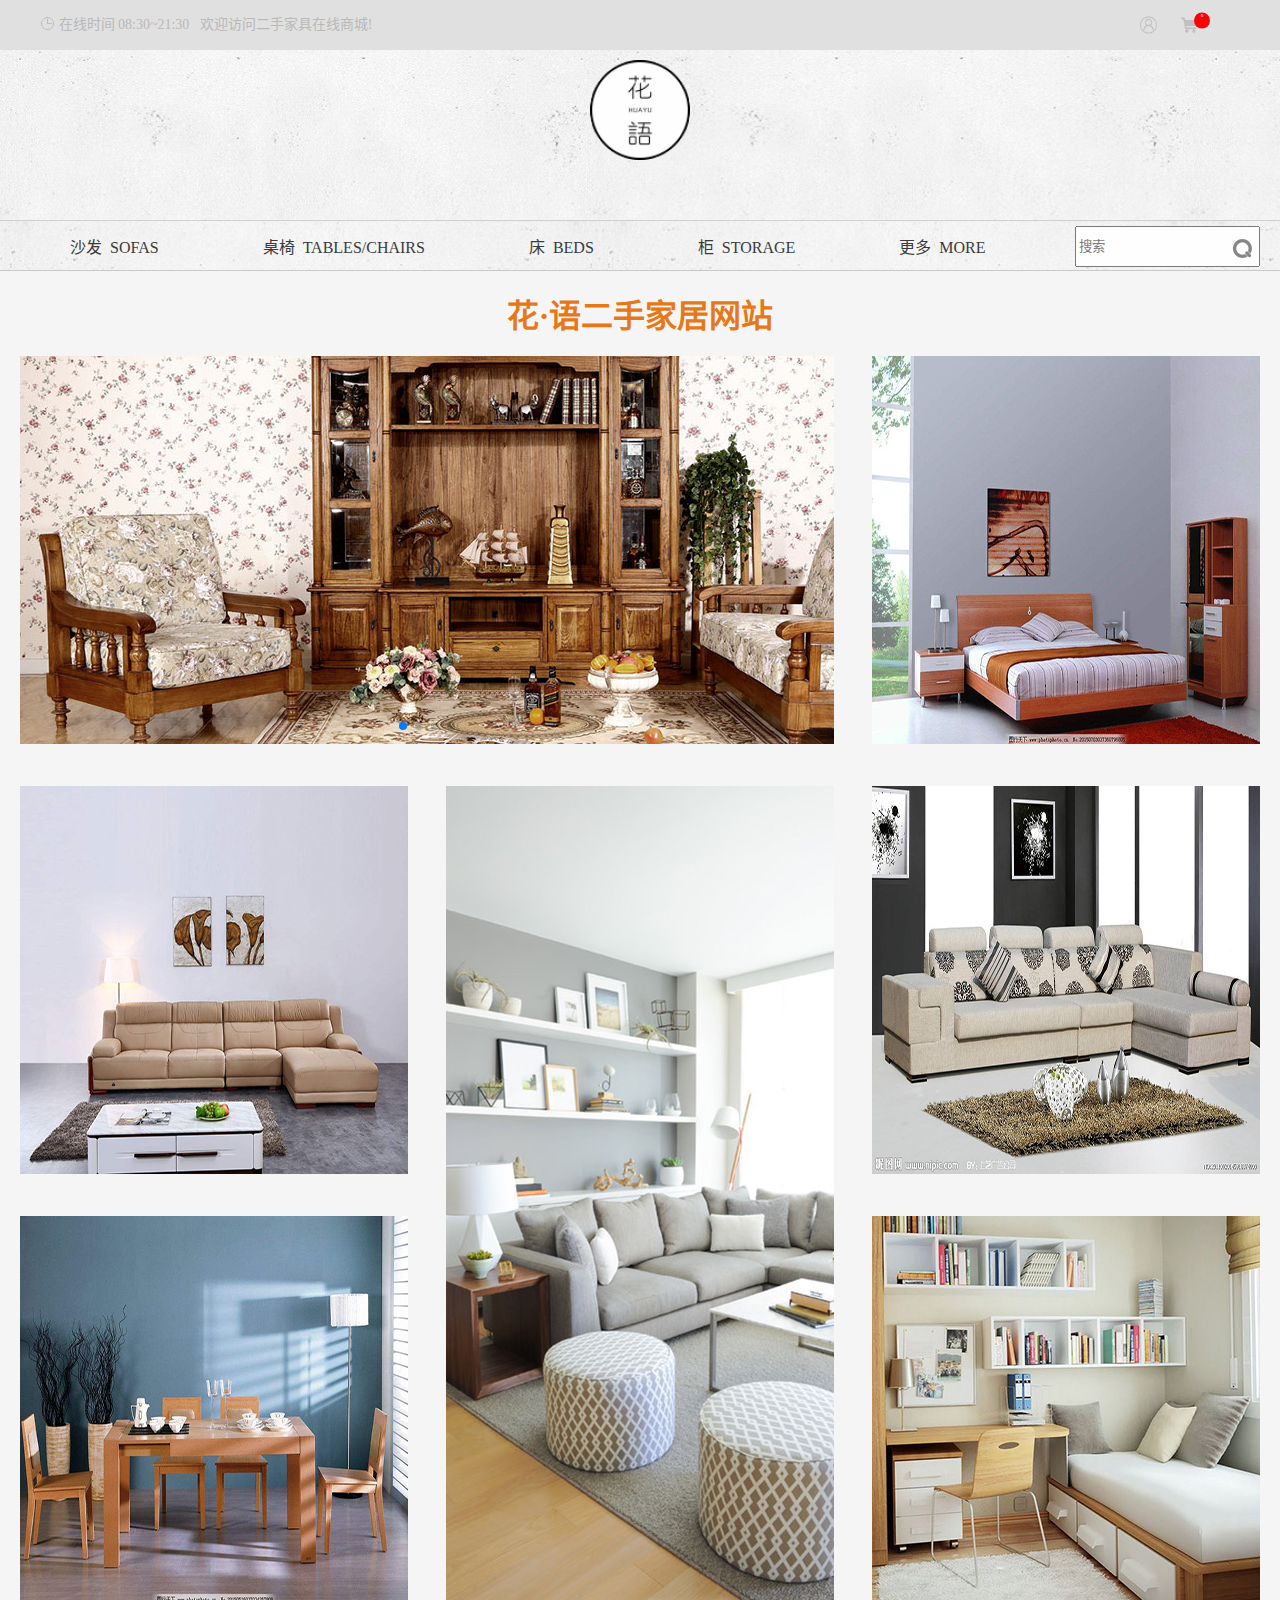
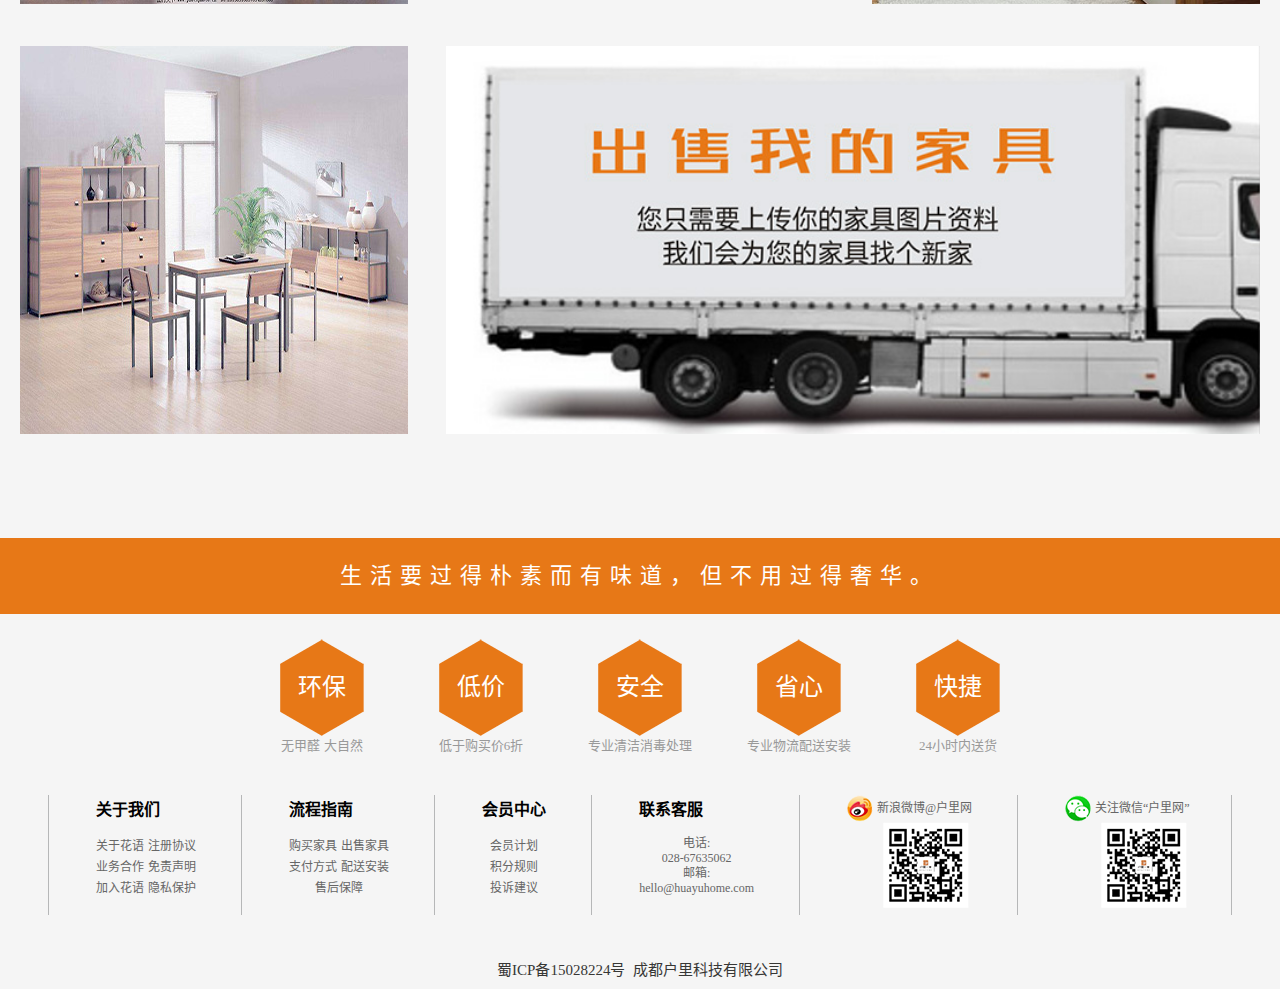
<file: index.html>
<!DOCTYPE html>
<html lang="zh-CN">
<head>
    <meta charset="UTF-8">
    <title>花·语</title>
    <meta name="description" content="花·语二手家具网站，囊括最新的二手家具及售后支持。" />
    <meta name="keywords" content="花·语二手家具，桌椅，沙发，床" />
    <link rel="shortcut icon" href="./images/logo.png">
    <link rel="stylesheet" href="css/common.css">
    <link rel="stylesheet" href="css/public.css">
    <link rel="stylesheet" href="css/index.css">
    <link rel="stylesheet" href="css/goodsdetails.css">
    <link rel="stylesheet" href="css/shopcar.css">
    <link rel="stylesheet" href="css/swiper.min.css">
</head>
<body>
    <!--顶部-->
    <header>

    </header>
    <section class="wrapBox">
        <!--标题-->
        <div class="mid_cont">
            <h1 class="webName">花·语二手家居网站</h1>
            <div class="figure_box clearfix">
                <div class="swiper-container figure_banner fl" style="overflow: hidden">
                    <div class="swiper-wrapper">
                        <div class="swiper-slide"><img src="" alt="气派生活" class="show"></div>
                        <div class="swiper-slide"><img src="" alt="木制的古典"></div>
                        <div class="swiper-slide"><img src="" alt="简约格调"></div>
                        <div class="swiper-slide"><img src="" alt="气派生活"></div>
                    </div>
                    <div class="swiper-pagination"></div>
                    <!-- Add Arrows -->

                </div>
                <div class="right fr">
                    <img src="" alt="">
                </div>
            </div>


            <div class="mid_part_img clearfix">
                <div class="fl">
                    <img src="" alt="">
                </div>
                <div class="mid_img">
                    <img src="" alt="">
                </div>
                <div class="fr">
                    <img src="" alt="">
                </div>
            </div>
            <div class="bottom_part_img clearfix">
                <div class="fl">
                    <img src="" alt="">
                </div>
                <div class="fr">
                    <img src="" alt="">
                </div>
            </div>
            <div class="last_img clearfix">
                <div class="fl">
                    <img src="" alt="">
                </div>
                <div class="bigs_img fr">
                    <img src="" alt="">
                </div>
            </div>
        </div>
    </section>
    <footer>

    </footer>
    <script type="text/javascript" src="js/jQuery.js"></script>
    <script type="text/javascript" src="js/function.js"></script>
    <script type="text/javascript" src="js/index.js"></script>
    <script type="text/javascript" src="js/swiper.js"></script>

    <script>
        var swiper = new Swiper('.swiper-container', {
            slidesPerView: 1,
            spaceBetween: 30,
            autoplay:true,
            lazyLoading : true,
            loop: true,
            pagination: {
                el: '.swiper-pagination',
                clickable: true,
            },
            navigation: {
                nextEl: '.swiper-button-next',
                prevEl: '.swiper-button-prev',
            },
        });
    </script>
</body>
</html>
</file>
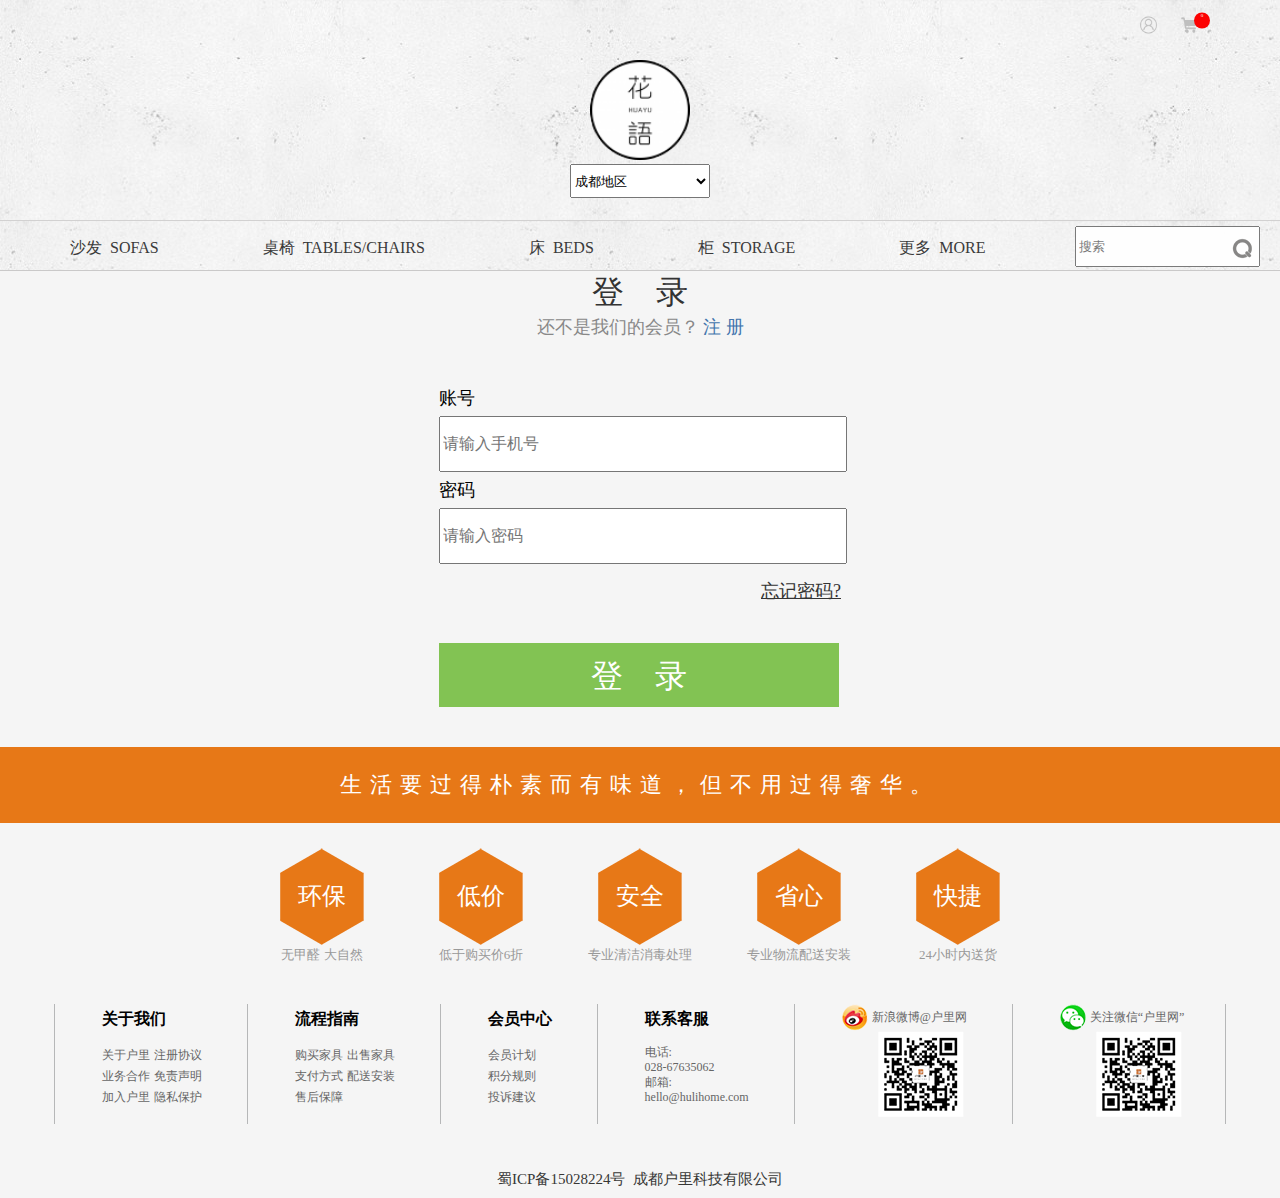
<file: pages/login.html>
<!DOCTYPE html>
<html lang="en">
<head>
    <meta charset="UTF-8">
    <meta name="viewport" content="width=device-width, user-scalable=no, initial-scale=1.0, maximum-scale=1.0, minimum-scale=1.0">
    <title>用户登录</title>
    <meta name="description" content="花·语二手家具网站，囊括最新的二手家具及售后支持。" />
    <meta name="keywords" content="花·语二手家具，桌椅，沙发，床" />
    <link rel="shortcut icon" href="../images/logo.png">
    <link rel="stylesheet" href="../css/public.css">
    <link rel="stylesheet" href="../css/common.css">
    <link rel="stylesheet" href="../css/reg&login.css">
</head>
<body>
    <!-- 头部 -->
    <header>
        <div class="head">

            <div class="logo">
                <a href="#" target="_self"></a>
            </div>

            <div class="user_info_box">
            </div>

            <div class="wrap">
                <div class="contact">
                    <!--<img src="../images/home.png" alt="">-->
                </div>

                <div class="loginOrShop">
                    <a href="#" class="login"></a>

                    <div class="shoping-cart" shref="">
                        <span class="flag">0</span>
                        <div class="cartDetails">
                            <div class="cartInfo">
                                <p>
                                    <span class="title">九成新转角沙发</span>
                                    <span class="price">9999</span>
                                    <span class="amount">x2</span>
                                </p>
                                <p>
                                    <span class="title">3成新超级大茶几</span>
                                    <span class="price">9999</span>
                                    <span class="amount">x2</span>
                                </p>
                                <p>
                                    <span class="title">7成新超级电视柜</span>
                                    <span class="price">9999</span>
                                    <span class="amount">x2</span>
                                </p>
                            </div>
                            <div class="checkCart">
                                <a href="###">查看购物车</a>
                            </div>
                        </div>
                    </div>
                </div>
            </div>

        </div>
        <div class="areaSelection">
            <select>
                <option>成都地区</option>
                <option>北京地区</option>
                <option>上海地区</option>
                <option>深圳地区</option>
            </select>
        </div>
        <nav class="main-nav">
            <div class="nav claerFloat">
                <ul class="navbar fl">
                    <li><a href="#">沙发&nbsp;&nbsp;SOFAS</a>
                        <div class="drop">
                            <a href="#" target="_self" class="lev2_col-1">单人位</a>
                            <a href="#" target="_self" class="lev2_col-1">双人位</a>
                            <a href="#" target="_self" class="lev2_col-1">三人位</a>
                            <a href="#" target="_self" class="lev2_col-1">休闲沙发</a>
                            <a href="#" target="_self" class="lev2_col-1">转角沙发</a>
                        </div>
                    </li>
                    <li><a href="#">桌椅&nbsp;&nbsp;TABLES/CHAIRS</a>
                        <div class="drop">
                            <a href="#" target="_self" class="lev2_col-2">餐桌</a>
                            <a href="#" target="_self" class="lev2_col-2">餐椅</a>
                            <a href="#" target="_self" class="lev2_col-2 clearf-l">书桌</a>
                            <a href="#" target="_self" class="lev2_col-2">凳子</a>
                            <a href="#" target="_self" class="lev2_col-2 clearf-l">电脑桌</a>
                            <a href="#" target="_self" class="lev2_col-2">休闲椅</a>
                            <a href="#" target="_self" class="lev2_col-2 clearf-l">梳妆台</a>
                            <a href="#" target="_self" class="lev2_col-2">户外椅</a>
                            <a href="#" target="_self" class="lev2_col-1 clearf-l">其它</a>
                        </div>
                    </li>
                    <li><a href="#">床&nbsp;&nbsp;BEDS</a>
                        <div class="drop">
                            <a href="#" target="_self" class="lev2_col-1">1.5米</a>
                            <a href="#" target="_self" class="lev2_col-1">1.8米</a>
                            <a href="#" target="_self" class="lev2_col-1">其它</a>
                        </div>
                    </li>
                    <li><a href="#">柜&nbsp;&nbsp;STORAGE</a>
                        <div class="drop">
                            <a href="#" target="_self" class="lev2_col-2 w-48">衣柜</a>
                            <a href="#" target="_self" class="lev2_col-2 w-48">储物柜</a>
                            <a href="#" target="_self" class="lev2_col-2 w-48 clearf-l">书柜</a>
                            <a href="#" target="_self" class="lev2_col-2 w-48">电视柜</a>
                            <a href="#" target="_self" class="lev2_col-2 w-48 clearf-l">鞋柜</a>
                            <a href="#" target="_self" class="lev2_col-2 w-48">床头柜</a>
                            <a href="#" target="_self" class="lev2_col-1 clearf-l">其它</a>
                        </div>
                    </li>
                    <li><a href="#">更多&nbsp;&nbsp;MORE</a>
                        <div class="drop">
                            <a href="#" target="_self" class="lev2_col-1">组合产品</a>
                            <a href="#" target="_self" class="lev2_col-1">日用家居</a>
                            <a href="#" target="_self" class="lev2_col-1">家居饰品</a>
                            <a href="#" target="_self" class="lev2_col-1">其它</a>
                        </div>
                    </li>
                </ul>
                <form class="navbar-form fr">
                    <div class="form-group">
                        <input type="text" class="form-control" placeholder="搜索">
                        <i></i>
                    </div>
                </form>
            </div>
        </nav>
    </header>
    <!-- 登录 -->
    <section class="content">       
            <h1 class="mt-100">登&nbsp;&nbsp;&nbsp;&nbsp;录</h1>
            <p class="subhead mt-10">还不是我们的会员？&nbsp;<a href="register.html">注&nbsp;册</a></p>
            <!-- 登陆框 { -->
            <div class="loginBox">
                <form name="">
                    <div class="tel">
                        <label class="mt-50">账号</label>
                        <input id="" type="text" value="" placeholder="请输入手机号" class="userName baseStyle">
                    </div>

                    <div class="psw">
                        <label class="mt-24">密码</label>
                        <input id="" type="password" value="" placeholder="请输入密码" class="userPsw baseStyle">
                        <span class="showPsw"></span>
                    </div>
                    <p><a href="#">忘记密码?</a></p>
                    <button type="button" class="loginBtn">登&nbsp;&nbsp;&nbsp;&nbsp;录</button>
                </form>
            </div>        
    </section>
    <!-- 脚部 -->
    <footer> 
        <div class="footer_title">生活要过得朴素而有味道，但不用过得奢华。</div>
            <div class="footer_mark">
                <div class="footer_mark-keyword">
                    <i>环保</i>
                    <span>无甲醛 大自然</span>
                </div>
                <div class="footer_mark-keyword">
                    <i>低价</i>
                    <span>低于购买价6折</span>
                </div>
                <div class="footer_mark-keyword">
                    <i>安全</i>
                    <span>专业清洁消毒处理</span>
                </div>
                <div class="footer_mark-keyword">
                    <i>省心</i>
                    <span>专业物流配送安装</span>
                </div>
                <div class="footer_mark-keyword">
                    <i>快捷</i>
                    <span>24小时内送货</span>
                </div>
            </div>
            <div class="footer_info dpi-1260">
                <div class="footer_info-content">
                    <h2>关于我们</h2>
                    <p>
                        <a href="#" target="_self">关于户里</a>
                        <a href="#" target="_self">注册协议</a>
                    </p>
                    <p>
                        <a href="#" target="_self">业务合作</a>
                        <a href="#" target="_self">免责声明</a>
                    </p>
                    <p>
                        <a href="#" target="_self">加入户里</a>
                        <a href="#" target="_self">隐私保护</a>
                    </p>
                </div>
                <div class="footer_info-content">
                    <h2>流程指南</h2>
                    <p>
                        <a href="#" target="_self">购买家具</a>
                        <a href="#" target="_self">出售家具</a>
                    </p>
                    <p>
                        <a href="#" target="_self">支付方式</a>
                        <a href="#" target="_self">配送安装</a>
                    </p>
                    <p>
                        <a href="#" target="_self">售后保障</a>
                    </p>
                </div>
                <div class="footer_info-content">
                    <h2>会员中心</h2>
                    <p>
                        <a href="#" target="_self">会员计划</a>
                    </p>
                    <p>
                        <a href="#" target="_self">积分规则</a>
                    </p>
                    <p>
                        <a href="#" target="_self">投诉建议</a>
                    </p>
                </div>
                <div class="footer_info-content">
                    <h2>联系客服</h2>
                    <p class="h-14">
                        <span>电话:</span><br>
                        <span>028-67635062</span>
                    </p>
                    <p class="h-14">
                        <span>邮箱:</span><br>
                        <span>hello@hulihome.com</span>
                    </p>
                </div>
                <div class="footer_info-content">
                    <p>
                        <i class="sina_logo-small"></i>
                        <span>新浪微博@户里网</span>
                    </p>
                    <div class="sina_rqcode-small">

                    </div>
                </div>
                <div class="footer_info-content addBorder">
                    <p>
                        <i class="weixin_logo-small"></i>
                        <span>关注微信“户里网”</span>
                    </p>
                    <div class="sina_rqcode-small">

                    </div>
                </div>
            </div>
        <div class="footer_copyright">蜀ICP备15028224号&nbsp;&nbsp;成都户里科技有限公司</div>   
    </footer>
    <script type="text/javascript" src="../js/jQuery.js"></script>
    <script type="text/javascript" src="../js/function.js"></script>
    <!--<script type="text/javascript" src="../js/index.js"></script>-->
    <script type="text/javascript" src="../js/login.js"></script>
</body>
</html>
</file>
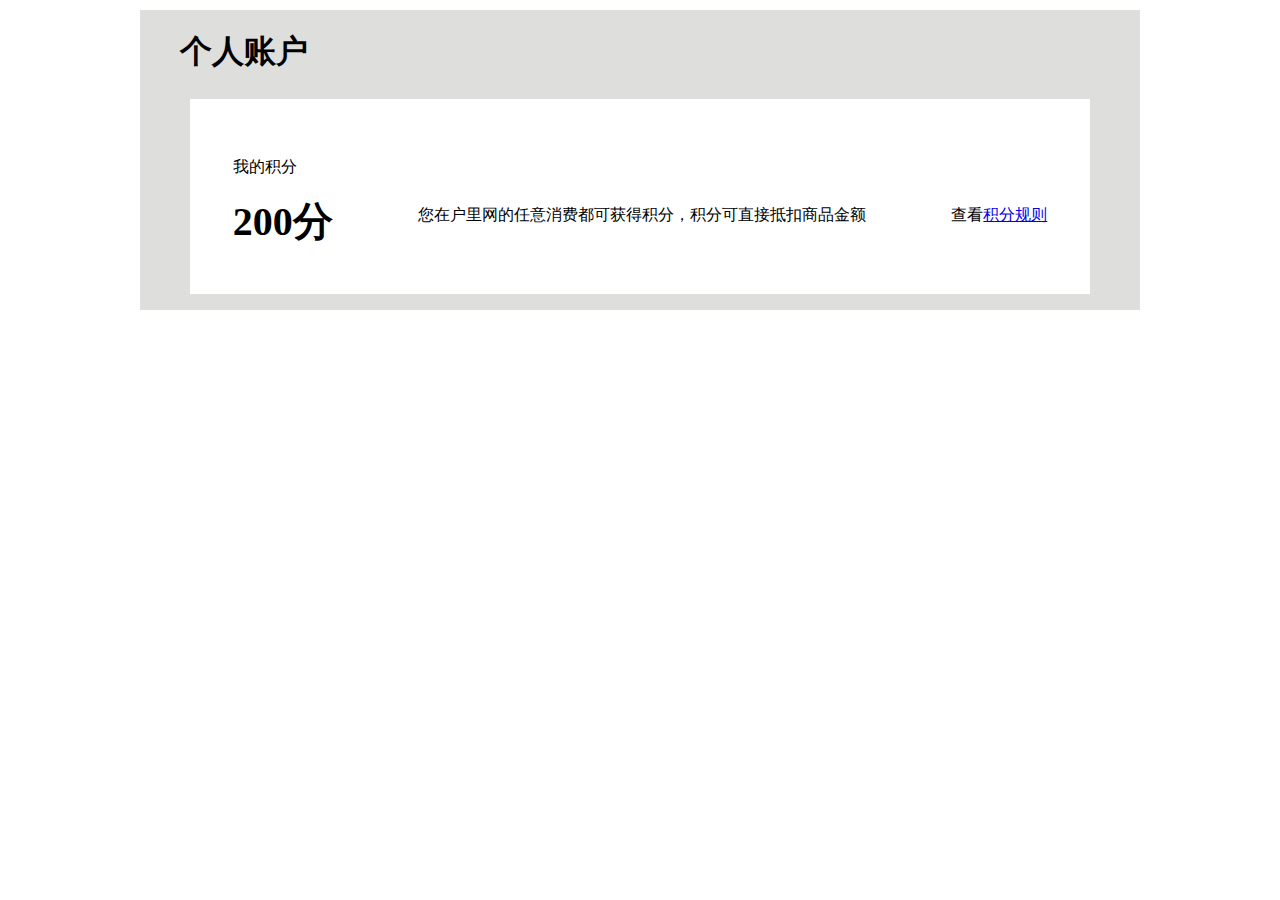
<file: pages/myaccount.html>
<!doctype html>
<html lang="en">
<head>
    <meta charset="UTF-8">
    <meta name="viewport"
          content="width=device-width, user-scalable=no, initial-scale=1.0, maximum-scale=1.0, minimum-scale=1.0">
    <meta http-equiv="X-UA-Compatible" content="ie=edge">
    <title>Document</title>
    <style>
        article{
            background: #DEDEDD;
            width: 75%;
            min-width: 1000px;
            height: 300px;
            margin: 0 auto;
            margin-bottom: 100px;
        }
        article h1{
            margin: 10px 40px;
            transform: translateY(20px);
        }


        article section{
            margin: 45px 5%;
            background: white;
            width: 90%;
            height: 65%;
            display: flex;
            justify-content: space-around;
            align-items: baseline ;
        }
        article section div{
            margin-top: 10%;
        }
        article section div:nth-child(1){
            transform: translateY(-48px);
        }
        article section div span{
            font:bolder 40px  "微软雅黑";
        }




    </style>

</head>
<body>

<article>
    <h1>个人账户</h1>
    <section>
        <div>
            <p>我的积分</p>
            <span>200分</span>
        </div>
        <div>您在户里网的任意消费都可获得积分，积分可直接抵扣商品金额</div>
        <div>查看<a href="javascript:;">积分规则</a></div>
    </section>
</article>

</body>
</html>
</file>
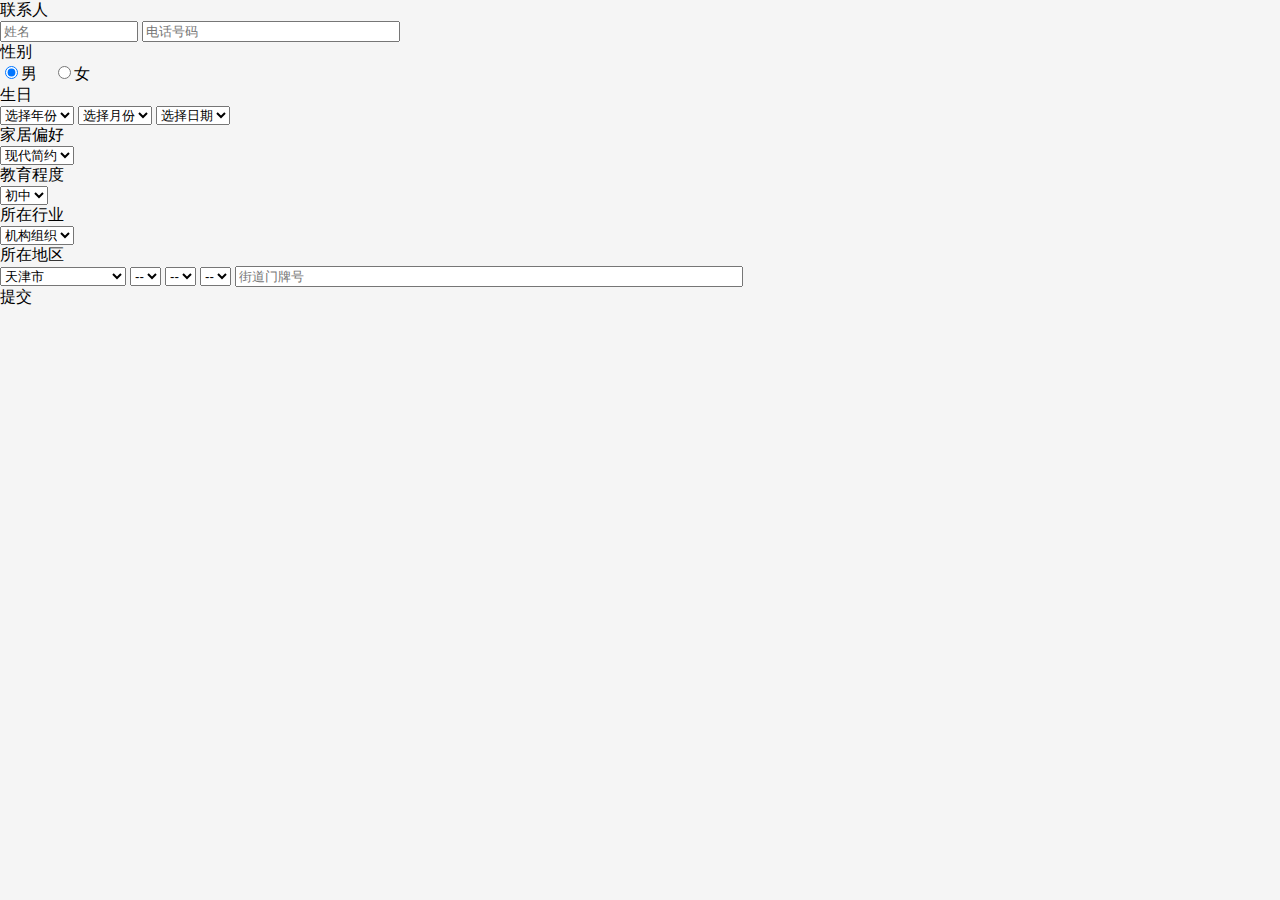
<file: pages/personinfo.html>
<!doctype html>
<html lang="en">
<head>
    <meta charset="UTF-8">
    <meta name="viewport"
          content="width=device-width, user-scalable=no, initial-scale=1.0, maximum-scale=1.0, minimum-scale=1.0">
    <meta http-equiv="X-UA-Compatible" content="ie=edge">
    <title>Document</title>
    <link rel="stylesheet" href="../css/common.css">
    <link rel="stylesheet" href="../css/personInfo.css">

</head>

</header>
<section>

    <form>
        <div>
            <p>联系人</p>
            <input type="text" placeholder="姓名" style="width:130px;"></input>
            <input type="text" placeholder="电话号码" style="width:250px;"></input>
        </div>
        <div>
        <p>性别</p>
        <input type="radio" name="sex" checked><label for="">男</label>&nbsp&nbsp&nbsp;
        <input type="radio" name="sex"><label for="">女</label>
        </div>
        <div>
            <p>生日</p>
            <div id="date">
                <select name="year" id="year">
                    <option value="">选择年份</option>
                </select>
                <select name="month" id="month">
                    <option value="">选择月份</option>
                </select>
                <select id="days" class="day">
                    <option value="">选择日期</option>
                </select>
            </div>
        </div>
        <div>
           <p>家居偏好</p>
            <select name="" id="">
                <option value="1" >现代简约</option>
                <option value="2">恬淡田园</option>
                <option value="3">现代中式</option>
                <option value="4">东南亚风</option>
                <option value="5">欧式经典</option>
                <option value="6">地中海</option>
                <option value="7">其它</option>

            </select>
        </div>
        <div>
            <p>教育程度</p>
            <select name="" id="">
                <option value="1" >初中</option>
                <option value="2">高中</option>
                <option value="3">大专</option>
                <option value="4">本科</option>
                <option value="5">硕士</option>
                <option value="6">博士</option>
                <option value="7">其它</option>

            </select>
        </div>
        <div>
            <p>所在行业</p>
            <select name="" id="">
                <option value="1" >机构组织</option>
                <option value="2">农林牧渔</option>
                <option value="3">医药卫生</option>
                <option value="4">建筑建材</option>
                <option value="5">冶金矿产</option>
                <option value="6">石油化工</option>
                <option value="7">其它</option>

            </select>
        </div>
        <div id="site">
            <p>所在地区</p>
            <select id="province">
                <option>四川</option>
            </select>
            <select id="city">
                <option value="none" >--</option>
            </select>
            <select id="region">
                <option value="none" >--</option>
            </select>
            <select id="street">
                <option value="none" >--</option>
            </select>
            <input type="text" placeholder="街道门牌号" style="width: 500px;">
        </div>

        <div class="btn">提交</div>
    </form>

</section>
<script src="../js/jQuery.js"></script>
<script src="../js/function.js"></script>
<script src="../js/personInfo.js"></script>

</body>
</html>
</file>
<file: css/common.css>
@charset "UTF-8";
/*
 **功能：公用样式表
 **
 **/

 /*初始化标签样式*/
 body,h1,h2,h3,h4,h5,h6,p,ul,ol,li,dl,dt,dd,p{
 	margin:0;
 	padding:0;
 }
body {
    height: 100%;
    background: #f5f5f5;
}
 ul{
 	list-style: none;
 }
 a{
 	color: #666;
 	text-decoration: none;
 }
 input,button{
 	outline: none;
 }
 /*显示设置H5标签类型:兼容老版本浏览器*/
 header,footer,nav,aside,article,section{
 	display: block;
 }
 /*清除浮动*/
 .clearfix {
 	*zoom: 1
 }
 
 .clearfix:before,.clearfix:after {
 	content: " ";
 	display: table
 }
 
 .clearfix:after {
 	clear: both
 }

.clearFloat {
    zoom: 1;
}
.clearFloat:after {
    content: '';
    display: block;
    visibility: hidden;
    height: 0;
    clear: both;
}
 /*浮动*/
 .fl{float: left;}
 .fr{float: right;}

::-webkit-input-placeholder { /* WebKit browsers */
　　color:#999;
}
　　:-moz-placeholder { /* Mozilla Firefox 4 to 18 */
　　color:#999;
}
　　::-moz-placeholder { /* Mozilla Firefox 19+ */
　　color:#999;
}
　　:-ms-input-placeholder { /* Internet Explorer 10+ */
　　color:#999;
}
fieldset, img{
	border: 0;
}

/*****公共样式*****/
</file>
<file: css/public.css>
@charset "UTF-8";
.spr{
    background-image: url("../images/sprites_0.png");
}

.contact_box,.logo_box,.login_box,.add_sel{
    position: absolute;
}
.main_nav_box li{
    display: inline-block;
}
.contact_box{
    top: 0;
    left: 10px;
}
.contact_img{
    width: 221px;
    height: 53px;
    background-position: 10px -138px;

}
.logo_box{
    left: 50%;
    top: 40%;
    transform: translateX(-50%);
}
.logo_img{
    width: 286px;
    height: 83px;
    background-position: -2px -45px;
    margin: 0 auto;
    top: 58px;
}
.login_box{
    right: 10px;
    top:60%;
}
.login_img{
    width: 105px;
    height: 37px;
    background-position: -230px -146px;
}
.separator{
    width: 1px;
    height: 36px;
    border-right: 2px solid #ccc;
    margin-left: 10px;
    display: inline-block;
}
.shop_car_img{
    width: 54px;
    height: 54px;
    border: 1px solid transparent;
    margin-left: 2px;
    top: 10px;
    background-position: -17px -434px;
    position: relative;
}
/*header*/
/*********************************************/
/* 头部样式 */
/*********************************************/

.logo,.shoping-cart,.login,.home_h1,.form-group i {
    background: url(../images/sprites_0.png);
    cursor: pointer;
}
.contact,.logo,.areaSelection,.loginOrShop,.main-nav,.form-group i{
    position: absolute;

}
.head {
    width: 100%;
    height: 270px;
    background: url("../images/header_bg.jpg") repeat;
    margin: 0 auto;
    position: relative;
}
.headerWrap{
    width: 100%;
    background: #e0e0e0;
}
.wrap {
    width: 1240px;
    height: 50px;
    margin:0 auto;
    position: relative;
    z-index:100;
}
.logo a {
    width: 100%;
    height: 100%;
}
.contact,.logo{
    display: inline-block;
}
.contact {
    width: auto;
    line-height: 50px;
    font-size: 14px;
    left: 20px;
    cursor: pointer;
    color: #B9B9B9;
}
.contact .time {
    display: inline-block;
    position: relative;
    top: 2px;
    width: 15px;
    height: 15px;
    background-image: url("../images/time.png");
    background-size: cover;
    background-position: center center;
}
/*logo*/
.logo {
    width: 100px;
    height: 100px;
    background-image: url("../images/logo.png");
    background-size: cover;
    background-position: center center;
    top:60px;
    margin-bottom: 20px;
    left: 50%;
    transform: translateX(-50%);
}
/*用户信息和购物车*/
.loginOrShop {
    width: 120px;
    height: 17px;
    right:20px;
    top:50%;
    transform: translateY(-50%);
}
.user_info_box{
    position: absolute;
    width: 150px;
    height: 37px;
    right: 236px;
    top: 6px;
    background-color: transparent;
    text-align: center;
    line-height: 37px;
    display: none;
    z-index: 600;
}
.user_info_box>p{
    font-size: 12px;
    color: orange;
}
.login {
    display: inline-block;
    margin:0 20px 0 20px;
    width: 17px;
    height: 17px;

    background-image: url("../images/login.png");
    background-size: cover;
    background-position: center center;
}
.personInfo {
    height: 30px;
    line-height: 30px;
    position: relative;
    top: -18px;
    display: inline-block;
}
.line {
    display: inline-block;
    width: 2px;
    height: 54px;
    margin-left: 10px;
    background-color: #A7A4A4;
}
/*购物车*/
.shoping-cart {
    width: 17px;
    height: 17px;
    display: inline-block;
    background-image: url("../images/cart.png");
    background-size: cover;
    background-position: center center;
    position: relative;
}
.flag {
    width: 16px;
    height: 16px;
    margin:0 20px 0 20px;
    position: absolute;
    right: -32px;
    top: -4px;
    border-radius: 50%;
    background-color: #FC0202;
    text-align: center;
    color: #ffffff;
    font-size: 5px;
}
.cartDetails {
    position: absolute;
    top: 52px;
    right: -1px;
    width: 198px;
    height: 188px;
    box-sizing: border-box;
    padding: 20px;
    background-color: #ffffff;
    border:1px solid #DEDDDD;
    z-index: 100;
    display: none;
}
.cartInfo {
    width: 100%;
    height: auto;
    padding-bottom: 10px;
    border-bottom: 1px solid #ccc;
    margin-bottom: 20px;
    box-sizing: border-box;
}
.cartInfo p {
    width: 166px;
    height: 25px;
    font: normal 12px/25px "宋体";
    overflow: hidden;

}
.cartInfo p .price {
    width: 32px;
    color: #ce9411;
}
.cartInfo p .price,.cartInfo p .amount {
    margin-left: 2px;
    text-align: right;
}
.cartDetails .checkCart a {
    display: inline-block;
    width: 100%;
    height: 40px;
    background-color: #da251d;
    font: normal 15px/40px "微软雅黑";
    text-align: center;
    color: #fff;
}
/*地区选择*/
.areaSelection {
    left: 50%;
    transform: translateX(-50%);
    top: 164px;
}
.areaSelection select{
    width: 140px;
    height: 34px;
}

/*导航栏*/
.main-nav {
    width: 100%;
    height: 49px;
    background: url("../images/header_bg.jpg") repeat;
    opacity: 0.96;
    border-top: 1px solid #d1d0d0;
    /*position: fixed;*/
    border-bottom: 1px solid #c9c8c8;
    top: 220px;
    z-index: 10;
}
.fixed{
    position: fixed;
    top: 0;
    z-index: 10000;
}
.nav{
    width: 1240px;
    margin:0 auto;
    position: relative;
}

.navbar>li{
    position: relative;
    line-height: 54px;
    display: inline-block;
    text-align: center;
    margin:0 20px;
    padding: 0 30px;
}
.navbar>li>a {
    color: #333;
    height: 52px;
}
.form-group input{
    position: absolute;
    height: 35px;
    right: 0;
    top: 5px;
}
.form-group i {
    width: 34px;
    height: 30px;
    top: 10px;
    float: left;
    background-position: -298px -43px;
    margin-left: -34px;
    display: block;
}
.ckd {
    background-color: #e77817;
    /*border-bottom: 1px solid #B8B6B6;*/
}
.drop {
    position: absolute;
    width: 100%;
    left: 0;
    top: 49px;
    display: none;
    box-sizing: border-box;
    border: 1px solid #B8B6B6;
    border-top: none;
    font-size: 14px;
    background-color: rgba(255, 255, 255, 1);
    transition: all 3s linear;
}
.play{
    display: block;
}
.drop>a {
    display: inline-block;
    height: 32px;
    line-height: 32px;
    width: 64px;
    color: #333;
}
.drop>a:hover {
    color: #F12121;
}

/*footer*/
.footer_mark-keyword i,.sina_rqcode-small,.weixin_rqcode-small,.sina_logo-small,.weixin_logo-small {
    background: url(../images/sprites_0.png);
    cursor: pointer;
}

.footer {
    background-color:#f0f2f3;
    margin-top:72px;
}

.footer_title {
    width:100%;
    height:76px;
    background: #e77817;
    line-height:76px;
    text-align:center;
    letter-spacing:8px;
    font-family:"微软雅黑";
    font-size:22px;
    color:#fff;
}

.footer_mark {
    text-align:center;
}
.footer_mark-keyword {
    width:155px;
    height:120px;
    margin-top:25px;
    display: inline-block;
}
.footer_mark-keyword i,.footer_mark-keyword span {
    margin-left:auto;
    margin-right:auto;
}
.footer_mark-keyword i {
    width:84px;
    height:97px;
    background-position:-345px -134px;
    font:normal 24px/97px "微软雅黑";
    color:#fff;
    display: block;
}
.footer_mark-keyword span {
    width:auto;
    line-height:14px;
    text-align:center;
    font-size:13px;
    margin-top:6px;
    color:#999;
}

.footer_info {
    width: 1260px;
    margin: 0 auto;
    overflow:hidden;
    margin-top:36px;
    text-align:center;
}
.footer_info-content {
    width:auto;
    height:120px;
    padding:0 41px 0 47px;
    border-left:1px solid #b6b7b8;
    vertical-align:middle;
    text-align:left;
    display: inline-block;
}
.footer_info-content h2 {
    font:bold 16px/22px "微软雅黑";
    margin-top:4px;
    margin-bottom:14px;
}
.footer_info-content p {
    line-height:20px;
}
.footer_info-content p a,.footer_info-content p span {
    font-size:12px;
    font-family:"微软雅黑";
    color:#666;
}
.footer_info-content p a:hover {
    text-decoration:underline;
    color:#444;
}
.footer_info-content p.h-14 {
    line-height:14px;
}

.footer_info-content.addBorder {
    border-right:1px solid #b6b7b8;
}

.sina_logo-small,.weixin_logo-small {
    width:26px;
    height:27px;
    vertical-align:middle;
    display: inline-block;
}
.sina_rqcode-small,.weixin_rqcode-small {
    width:86px;
    height:86px;
    margin-left:36px;
}

.sina_logo-small {
    background-position:-368px -47px;
}
.sina_rqcode-small {
    background-position:-264px -231px;
}
.weixin_logo-small {
    background-position:-368px -84px;
}
.weixin_rqcode-small {
    background-position:-350px -231px;
}
.footer_copyright {
    width:712px;
    height:38px;
    /*background: url("../images/header_bg.jpg") repeat;*/
    text-align:center;
    font:normal 15px/38px "微软雅黑";
    color:#373735;
    margin:0 auto;
    margin-top:36px;
}
/*********************************************/
/* goods样式 */
/*********************************************/
.classify_banner{
    width: 1190px;
    height: 245px;
    margin: 0 auto;
    margin-top: 38px;
    position: relative;
}
.heading{
    text-shadow: 0 1px 3px rgba(0,0,0,0.3);
    font-weight: bold;
    font-size: 40px;
    color: #ffffff;
    position: absolute;
    left: 50%;
    top: 50%;
    transform: translateX(-50%) translateY(-50%);
}
.webName {
    text-align: center;
    padding: 20px;
    color: #e77817;
}
.title_box{
    width: 98%;
    height: 40px;
    position: absolute;
    left: 50%;
    bottom: 12px;
    transform: translateX(-50%);

}
.title_list{
    display: flex;
    flex-direction: row;
    flex-wrap: nowrap;
    justify-content: space-between;
}
.title_item{
    width: 108px;
    height: 40px;
    background-color: #838280;
    border-radius: 3px;
    text-align: center;
    line-height: 40px;
    font-size: 20px;
    color: #fff;
    transition: background-color 0.3s linear;
}
.classify_cont{
    width: 1190px;
    border-bottom: 1px solid #ccc;
    margin: 0 auto;
    margin-top: 30px;
    z-index: 10;

}
.classify_material{
    width: 98px;
    height: 50px;
    margin-right: 50px;
    float: left;
    opacity: 0.8;
    border:1px solid #B8B6B6;
    border-bottom: none;
    background: #fffcda;
    text-align: center;
    z-index: 999;
    position: relative;

}
.classify_material>a{
    width: 100%;
    line-height: 50px;
    text-align: center;
    font-size: 20px;
    color: #333;
}
.classify_box{
    position: absolute;
    width:100%;
    top: 50px;
    left: -1px;
    opacity: 1;
    border:1px solid #B8B6B6;
    border-top: 1px solid #ffffff;
    background: #FFFFFF;
    display: none;
}
.classify_box>li:hover{
    background-color: orange;
}
.show {
    display: block;
}
.classify_box li{
    height: 30px;
    line-height: 30px;
    text-align: center;
}
.goods_cont{
    width: 1190px;
    height:44px;
    height: auto;
    margin: 0 auto;
    margin-top: 30px;
    overflow: hidden;
}
.goods_imgs{
    display: flex;
    flex-direction: row;
    flex-wrap: wrap;
    justify-content: space-between;
}
.goods_imgs>a:hover{
    transform: translateY(-2px);
    box-shadow: 0px 4px 10px 4px #d3d3d3;
}
.goods_imgs>a{
    width: 366px;
    height: 430px;
    margin-bottom: 26px;
    border: 3px solid transparent;
    color: #333;
    overflow: hidden;
    display: block;
    box-sizing: border-box;
    position: relative;
    transition: all 0.2s linear;
}
.goods_info{
    width: 366px;
    height: 64px;
    line-height: 64px;
    white-space: nowrap;
    box-sizing: border-box;
    position: absolute;
    left: 0;
    bottom: 0px;
    font-size: 18px;
    text-align: center;
}
</file>
<file: css/index.css>
@charset "UTF-8";
/*顶部*/
/*展示部分*/
.mid_cont{
    width:1240px;
    margin: 0 auto;
    margin-bottom: 100px;
}
.home_h1{
    width: 431px;
    height: 35px;
    background-position: 0 0;
    margin: 34px auto 50px;

}
.figure_box{
    z-index: 0;
}
.figure_banner>img{
    width: 814px;
    height: 388px;
    display: none;
}
.figure_banner>.show{
    display: block;
}
.figure_ctr{
    position: absolute;
    bottom: 10px;
    left: 10px;
}
.figure_ctr>span{
    width: 12px;
    height: 12px;
    background-color: transparent;
    border: 2px solid #fff;
    border-radius: 50%;
    float: left;
    display: block;
    box-shadow: 0 0 4px rgba(0, 0, 0, 0.2);
    margin-right: 12px;
    cursor: pointer;
    transition: all 0.2s;
}
.figure_ctr>.cl{
    background-color: white;
}

/*测试部分*/
.figure_box{
    position: relative;
    margin-bottom: 38px;
}
.mid_part_img{
    position: relative;
    margin-bottom: 38px;
}
.bottom_part_img{
    position: relative;
    margin-bottom: 38px;
}
.last_img{
    position: relative;
    margin-bottom: 38px;
}
.figure_banner{
    width: 814px;
    height: 388px;
}
.bigs_img{
    width: 814px;
    height: 388px;
}
.big_img>img{
    width: 100%;
    height: 100%;
}
.mid_img{
    width: 388px;
    height: 814px;
    position: absolute;
    top: 0;
    left: 50%;
    transform: translateX(-50%);
}
</file>
<file: css/goodsdetails.css>
@charset "UTF-8";
.goods_show_wrap{
    width: 1190px;
    padding: 10px 0 0;
    margin: 0 auto;
    margin-top: 50px;
    margin-bottom: 100px;
}
.goods_show_cont{
    width: 1190px;
    position: relative;
    margin: 0 auto;
}
.goods_show_img{
    width: 595px;
    height: 569px;
}
.big_img{
    width: 595px;
    height: 437px;
    border-radius: 5px;
    white-space: nowrap;

}
.big_img_item,.small_img_item{
    display: block;
}
.small_img{
    margin-top: 20px;
}
.small_img_box{
    width: 595px;
    height: 112px;
    white-space: nowrap;
    display: flex;
    flex-direction: row;
    flex-wrap: nowrap;
    justify-content: space-between;
}
.big_img_item{
    display: none;
    overflow: hidden;
}
.show_img{
    display: block;
}
.small_img_item{
    width: 112px;
    height: 112px;
    border-radius: 5px;

    overflow: hidden;
}
.show_small_img{
    border: greenyellow;
}
.goods_show_info{
    width: 515px;
    height: 619px;
    position: absolute;
    right: 0px;
    top:0px;
}
.goods_show_name>span{
    display: inline-block;
}
.dec{
    padding: 0 20px;

    font-size: 18px;
}
.dec_old{
    padding: 0 20px;
    font-size: 18px;
}
.name{
    font-size: 40px;
    font-weight: bold;
}
.goods_show_pri{
    margin-top: 60px;
}
.goods_sales_box,.goods_pri_box{
    display: inline-block;
}
.goods_pri{
    color: red;
}
.goods_pri_box{
    margin-left: 35px;
}
.goods_sales,.goods_pri{
    font-family: Arial;
    line-height: 58px;
    font-size: 30px;
    vertical-align: middle;
}
.mark{
    font-size: 18px;
    vertical-align: top;
    font-weight: bold;
    position: relative;
    top: 15px;
}
.rmb{
    font-size: 18px;
    vertical-align: bottom;
    font-weight: bold;
    position: relative;
    top: -26px;
}
.origin_buy_pri{
    line-height: 180%;
    font-size: 18px;
    margin-top: 19px;
}
.origin_pri{
    font-size: 28px;
    font-weight: bold;
}
.rank{
    line-height: 180%;
    font-size: 18px;
}
.stock_num{
    line-height: 180%;
    font-size: 18px;
}
.input_box{
    width: 90px;
    height: 48px;
    border: 1px solid #aaa;
    border-radius: 5px;
    position: relative;
}
.buy_ctr{
    width: inherit;
    position: relative;
}
.input_box>input{
    width: 60px;
    height: 48px;
    background-color: transparent;
    padding: 0;
    border: none;
    text-align: center;
    font-size: 20px;
}
.input_ctr{
    width: 30px;
    height: 48px;
    margin-left: 60px;
    position: absolute;
    right: 0;
    top:0;
}
.plus{
    width: 100%;
    height: 24px;
    text-align: center;
    /*background-color: #e3e3e3;*/
    border-left: 1px solid #9a9b9c;
    line-height: 24px;
    font-size: 24px;
    color: #666;
    display: block;
    border-top-right-radius: 10%;
    border-bottom-right-radius: 10%;
}
.minus{
    width: 100%;
    height: 24px;
    text-align: center;
    border-left: 1px solid #9a9b9c;
    line-height: 24px;
    display: block;
    border-top-right-radius: 10%;
    border-bottom-right-radius: 10%;
    background-color: #e3e3e3;
    color: #666;
    font-size: 32px;
    border-top: 1px solid #9a9b9c;
}
.button_box>button{
    width: 196px;
    height: 48px;
    line-height: 46px;
    border-radius: 5px;
    font-size: 24px;
    margin-left: 10px;
    cursor: pointer;
}
.button_box>button:first-child{
    background-color: #ffeded;
    color: #FF0036;
    outline:none;
    border: none;
}
.button_box>button:last-child{
    background-color: #FF0036;
    color: #fff;
    outline: none;
    border: none;
}
.button_box{
    position: absolute;
    right: 0;
    top: 0;
}
.online_server>button{
    width: 157px;
    height: 48px;
    background-position: -276px -355px;
    border-radius: 5px;
}
.hl_server>p{
    width: 96%;
    height: auto;
    line-height: 26px;
    padding: 10px 10px;
    background-color: #666;
    border-radius: 5px;
    font-size: 18px;
    color: #f3f3f3;
    margin-top: 12px;
}
.goods_show_box{
    margin-top: 50px;
}
.classify_header{
    width: 100%;
    height: 56px;
    line-height: 56px;
    border-bottom: 1px solid #ccc;
    font-size: 24px;
    margin-bottom: 24px;
}
.goods_style{
    position: relative;
    margin-bottom: 30px;
}
.goods_style>div{
    float: left;
    width: 33.33333333%;
    line-height: 30px;
    font-size: 18px;
}
.details_img{
    width: 100%;
    height: 300px;
}
.goods_recommend_box{
    width: 1190px;
    margin-top: 30px;
    display: flex;
    flex-direction: row;
    flex-wrap: nowrap;
    justify-content: space-between;

}
.goods_recommend{
    width: 364px;
    height: 433px;
    border: 3px solid transparent;
    background-color: goldenrod;
    display: inline-block;
    overflow: hidden;
}
.recommend_info{
    width: inherit;
    height: 64px;
    line-height: 64px;
    color: #333;
    white-space: nowrap;
    text-align: center;
}
section img{
    width: 100%;
    height: 100%;
}
</file>
<file: css/shopcar.css>
@charset "UTF-8";
.shop_car_warp{
    width: 1240px;
    height: auto;
    margin: 0 auto;
    margin-top: 15px;
}
.table_cont{
    width: 1156px;
    height: auto;
    margin: 0 auto;
    margin-top: 16px;
    margin-bottom: 100px;
}
.shop_car_list{
    width: 100%;
    border: 1px solid #ccc;
    border-collapse: collapse;
    border-spacing: 0;
}
.shop_car_list input[type='checkbox'] {
    display: none;
}
p{
    text-align: center;
}
th{
    width: 80px;
    padding: 10px;
    text-align: center;
}
tr{
    border-top: 1px solid #ccc;
}
i{
    width: 16px;
    height: 16px;
    background-color: #fff;
    display: inline-block;
    background-position: -412px -100px;
}
.w-320{
    width: 320px;
    text-indent: 30px;
    text-align: left;
}
.check_checked{
    width: 80px;
    text-align: center;
    padding: 10px;
    color: #888;
}
.goods_info_td{
    width: 140px;
    white-space: nowrap;
    text-align: left;
}
.goods_info_td>div{
    vertical-align: middle;
    display: inline-block;
}
.goods_info_tdImg>img{
    width: 78px;
    height: 52px;
    border: 1px solid #ccc;
    display: block;
    margin: 0 auto;
}
.td_cost,.single_cost{
    padding: 10px;
    text-align: center;
    color: #888;
}
.td_ctr>input{
    width: 36px;
    height: 26px;
    text-align: center;
}
.td_ctr>button{
    width: 24px;
    height: 24px;
    background-color: transparent;
    border: none;
    text-align: center;
    font-size: 20px;
    /*color: #bbb;*/
    display: inline-block;
}
.td_ctr{
    text-align: center;
}
.pay_box{
    width: 1156px;
    margin: 0 auto;
    position: relative;
    margin-bottom: 100px;
    background-color: #dededd;
}
.goods_info_tdDis>p{
    text-align: left;
}
.sel_goods_cont{
    height: 50px;
    line-height: 54px;
    text-align: center;
    display: inline-block;
    margin-left: 138px;
}
.sel_goods_cont>span{
    font-size: 20px;
    color: #d8170e;
    padding: 0 2px;
}
.pay_button{
    width: 138px;
    height: 54px;
    background-color: #da251d;
    border: none;
    font-size: 20px;
    color: #fff;
    float: right;
    text-align: center;
    line-height: 54px;
    display: inline-block;
}
.total_cost{
    height: 54px;
    line-height: 54px;
    text-align: center;
    display: inline-block;
    float: right;
    margin-right: 30px;
}
</file>
<file: css/reg&login.css>
@charset "utf-8";
content{
	margin: 30px 0;
}
/* 大标题 */
h1 {
	width: 100%;
	text-align: center;
	font: normal 32px/140% "微软雅黑";
	color: #333;
}

/* 副标题和页面内的超链接样式 */
.subhead {
	text-align: center;
	font: normal 18px/140% "微软雅黑";
	color: #888;
}

.subhead a, .notReceiveEmail p a {
	color: #4375ad;
}

.subhead a:hover, .notReceiveEmail p a:hover {
	color: #679bd4;
}

/* 登陆框 */
.loginBox {
	width: 402px;
	margin: 40px auto;
	height: auto;	
}

p.errMesg {
	margin: 0;
	font-size:14px;
	color:#f33;
}

/* 字段样式 */
.loginBox label {
	line-height: 200%;
	font-size: 18px;
}

/* 文本&密码框样式 */
.loginBox .baseStyle {
	width: 400px;
	height: 50px;
	font-size: 16px;
	font-family: "微软雅黑";
	color: #555;
}

/* 忘记密码 */
.loginBox p {
	text-align: right;
	margin-top: 15px;
}

.loginBox p a {
	text-decoration: underline;
	font-size: 18px;
	color: #333;
}

.loginBox p a:hover {
	color: #4375ad;
}
.psw {
	position: relative;
}
.showPsw {
	position: absolute;
	right: -32px;
	top: 53px;
	background: #615C5C;
	cursor: pointer;

}

/* 提交、登录、注册、链接等按钮 */
button.loginBtn, button.fondpwdBtn, button.modifBtn, button.regBtn, .goMyEmail a {
	width: 400px;
	height: 64px;
	background-color: #82c353;
	border: none;
	text-align: center;
	font: normal 32px/64px "微软雅黑";
	color: #fff;
	cursor: pointer;
}

button.loginBtn {
	margin-top: 40px;
}

button.fondpwdBtn, button.modifBtn, button.regBtn {
	margin-top: 80px;
}

.loginBtn.active, .fondpwdBtn.active, .modifBtn.active, .regBtn.active, .goMyEmail a:hover {
	background-color: #82c353;
	cursor: pointer;
}

.loginBtn.active:hover, .fondpwdBtn.active:hover, .modifBtn.active:hover, .regBtn.active:hover, .goMyEmail a:active {
	background-color: #97d967;
}


/*错误信息提示*/
.erroMesg {
	height: 48px;
    text-align: center;
    font-size: 0.9em;
    color: #ff2828;
	transition: all 0.15s linear;
}
</file>
<file: css/personInfo.css>
@charset "UTF-8";

main{
    font-size: 18px;
    width:60% ;
    min-width: 750px;
    margin: 0 auto;
    margin-bottom: 100px;
}

main ul{
    margin: 30px auto;
    font-size: 20px;
    display: flex;
    justify-content:space-between;
    border-bottom: 1px solid darkgrey;
}

main ul li{
    padding:15px 0;
}
main ul li:hover{
    border-bottom: 2px solid red;

}
main ul li:first-child{
    border-bottom: 2px solid red;

}

main form select{
    margin: 15px auto;
    padding: 12px 15px;
    border-radius: 6px;
    font-size: 15px;
}
/**/
main form input{
    border: 1px solid darkgrey;
    padding: 10px 15px;
    font-size: 16px;
    border-radius: 6px;
    margin: 10px 5px 20px 0;
    outline: none;
}
main form input:active{
    border:1px solid green ;
    box-shadow: 1px 1px 10px 1px green inset;

}

main .btn{
    width: 300px;
    height: 60px;
    background-color: #838281;
    font:normal 31px/60px "微软雅黑";
    color: #fff;
    text-align: center;
    margin: 20px 80px;
    border-radius: 8px;
}
main .btn:hover{
    background: #82C353;
}
</file>
